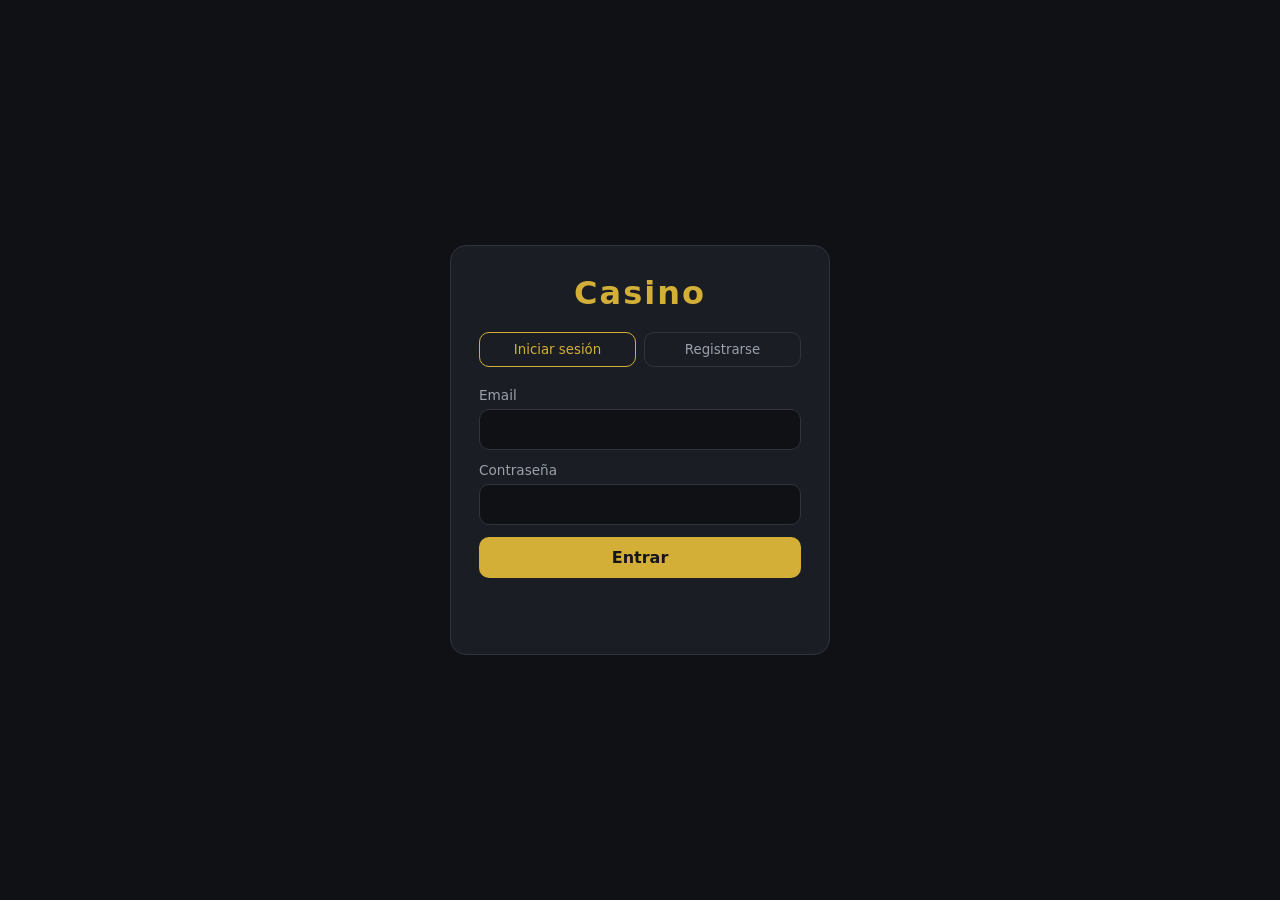
<file: frontend/index.html>
<!DOCTYPE html>
<html lang="es">
<head>
  <meta charset="UTF-8">
  <meta name="viewport" content="width=device-width, initial-scale=1.0">
  <title>Casino · Acceso</title>
  <link rel="stylesheet" href="css/styles.css">
</head>
<body class="auth-page">
  <main class="auth-container">
    <h1 class="brand">Casino</h1>

    <div class="tabs">
      <button class="tab active" data-tab="login" type="button">Iniciar sesión</button>
      <button class="tab" data-tab="register" type="button">Registrarse</button>
    </div>

    <section id="login-tab" class="tab-panel active">
      <form id="login-form">
        <label>Email
          <input type="email" name="email" required>
        </label>
        <label>Contraseña
          <input type="password" name="password" required>
        </label>
        <button type="submit" class="btn-primary">Entrar</button>
      </form>
    </section>

    <section id="register-tab" class="tab-panel">
      <form id="register-form">
        <label>Usuario
          <input type="text" name="username" required>
        </label>
        <label>Email
          <input type="email" name="email" required>
        </label>
        <label>Contraseña
          <input type="password" name="password" required minlength="6">
        </label>
        <button type="submit" class="btn-primary">Crear cuenta</button>
      </form>
    </section>

    <p id="auth-message" class="message"></p>
  </main>

  <script src="js/config.js"></script>
  <script src="js/api.js"></script>
  <script src="js/auth.js"></script>
</body>
</html>
</file>
<file: frontend/css/styles.css>
:root {
  --bg: #0f1115;
  --bg-soft: #1a1d24;
  --bg-card: #22262f;
  --border: #2f343f;
  --text: #e8eaed;
  --text-dim: #9aa0aa;
  --accent: #d4af37;
  --accent-hover: #e6c55a;
  --danger: #e5484d;
  --success: #30a46c;
  --radius: 10px;
}

* {
  box-sizing: border-box;
}

body {
  margin: 0;
  font-family: "Segoe UI", system-ui, -apple-system, sans-serif;
  background: var(--bg);
  color: var(--text);
  min-height: 100vh;
}

a {
  color: var(--accent);
  text-decoration: none;
}

button {
  font-family: inherit;
  cursor: pointer;
}

input {
  font-family: inherit;
  width: 100%;
  padding: 10px 12px;
  background: var(--bg);
  border: 1px solid var(--border);
  border-radius: var(--radius);
  color: var(--text);
  font-size: 1rem;
}

input:focus {
  outline: none;
  border-color: var(--accent);
}

label {
  display: block;
  margin-bottom: 12px;
  font-size: 0.85rem;
  color: var(--text-dim);
}

label input {
  margin-top: 6px;
}

.btn-primary {
  width: 100%;
  padding: 11px;
  background: var(--accent);
  color: #14161b;
  border: none;
  border-radius: var(--radius);
  font-weight: 600;
  font-size: 1rem;
}

.btn-primary:hover {
  background: var(--accent-hover);
}

.btn {
  padding: 9px 16px;
  background: var(--bg-card);
  color: var(--text);
  border: 1px solid var(--border);
  border-radius: var(--radius);
  font-size: 0.95rem;
}

.btn:hover {
  border-color: var(--accent);
}

.btn:disabled {
  opacity: 0.45;
  cursor: not-allowed;
}

.btn-link {
  background: none;
  border: none;
  color: var(--accent);
  padding: 0;
  font-size: 0.95rem;
}

.auth-page {
  display: flex;
  align-items: center;
  justify-content: center;
  padding: 24px;
}

.auth-container {
  width: 100%;
  max-width: 380px;
  background: var(--bg-soft);
  border: 1px solid var(--border);
  border-radius: 16px;
  padding: 28px;
}

.brand {
  text-align: center;
  color: var(--accent);
  margin: 0 0 20px;
  letter-spacing: 2px;
}

.tabs {
  display: flex;
  gap: 8px;
  margin-bottom: 20px;
}

.tab {
  flex: 1;
  padding: 9px;
  background: transparent;
  border: 1px solid var(--border);
  border-radius: var(--radius);
  color: var(--text-dim);
}

.tab.active {
  color: var(--accent);
  border-color: var(--accent);
}

.tab-panel {
  display: none;
}

.tab-panel.active {
  display: block;
}

.message {
  margin-top: 14px;
  font-size: 0.9rem;
  min-height: 20px;
  text-align: center;
}

.message.error {
  color: var(--danger);
}

.message.success {
  color: var(--success);
}

#app-nav {
  display: flex;
  align-items: center;
  justify-content: space-between;
  gap: 16px;
  padding: 14px 24px;
  background: var(--bg-soft);
  border-bottom: 1px solid var(--border);
}

#app-nav .brand {
  margin: 0;
  font-size: 1.1rem;
}

.nav-links {
  display: flex;
  gap: 18px;
}

.nav-links a {
  color: var(--text-dim);
}

.nav-links a.active,
.nav-links a:hover {
  color: var(--accent);
}

.nav-user {
  color: var(--text-dim);
  display: flex;
  gap: 12px;
  align-items: center;
}

.container {
  max-width: 960px;
  margin: 0 auto;
  padding: 24px;
}

.card {
  background: var(--bg-soft);
  border: 1px solid var(--border);
  border-radius: 14px;
  padding: 20px;
  margin-bottom: 20px;
}

h1,
h2,
h3 {
  margin-top: 0;
}

table {
  width: 100%;
  border-collapse: collapse;
  font-size: 0.92rem;
}

th,
td {
  text-align: left;
  padding: 10px 12px;
  border-bottom: 1px solid var(--border);
}

th {
  color: var(--text-dim);
  font-weight: 600;
}

.top-bar {
  display: flex;
  align-items: flex-end;
  justify-content: space-between;
  gap: 16px;
  flex-wrap: wrap;
  margin-bottom: 16px;
}

.balance-box {
  display: flex;
  flex-direction: column;
}

.balance-box .label {
  color: var(--text-dim);
  font-size: 0.85rem;
}

.balance {
  font-size: 1.8rem;
  font-weight: 700;
  color: var(--accent);
}

.inline-form {
  display: flex;
  gap: 8px;
  align-items: center;
}

.inline-form input {
  width: 150px;
}

.table-card {
  margin-top: 8px;
}

.table-zone {
  padding: 16px 0;
  border-bottom: 1px dashed var(--border);
}

.table-zone h3 {
  color: var(--text-dim);
  font-size: 0.9rem;
  text-transform: uppercase;
  letter-spacing: 1px;
}

.cards {
  display: flex;
  gap: 8px;
  flex-wrap: wrap;
  margin-top: 10px;
}

.card-tile {
  width: 58px;
  height: 82px;
  border-radius: 8px;
  border: 1px solid var(--border);
  display: flex;
  flex-direction: column;
  align-items: center;
  justify-content: center;
  background: #f4f5f7;
  font-weight: 700;
}

.card-tile.red {
  color: #c0392b;
}

.card-tile.black {
  color: #1b1d22;
}

.card-rank {
  font-size: 1.2rem;
  line-height: 1;
}

.card-suit {
  font-size: 1.4rem;
  line-height: 1;
}

.card-back {
  background: repeating-linear-gradient(
    45deg,
    #2b2f3a,
    #2b2f3a 6px,
    #22262f 6px,
    #22262f 12px
  );
  border-color: var(--accent);
}

.player-hands {
  display: flex;
  gap: 20px;
  flex-wrap: wrap;
}

.subhand {
  border: 1px solid var(--border);
  border-radius: 12px;
  padding: 12px 16px;
  background: var(--bg-card);
}

.subhand.selected {
  border-color: var(--accent);
}

.subhand-header {
  font-size: 0.95rem;
  margin-bottom: 8px;
}

.subhand-header .status {
  color: var(--text-dim);
  font-size: 0.8rem;
  text-transform: uppercase;
}

.result {
  font-weight: 700;
  text-transform: uppercase;
  font-size: 0.8rem;
}

.result.win,
.result.blackjack_win {
  color: var(--success);
}

.result.lose,
.result.surrender {
  color: var(--danger);
}

.hand-total {
  margin-top: 8px;
  color: var(--text-dim);
  font-size: 0.9rem;
}

.subhand-selector {
  display: flex;
  gap: 8px;
  margin: 16px 0 0;
}

.subhand-btn.active {
  border-color: var(--accent);
  color: var(--accent);
}

.controls {
  margin: 16px 0;
}

.actions {
  display: flex;
  gap: 10px;
  flex-wrap: wrap;
}

.muted {
  color: var(--text-dim);
}

.toolbar {
  display: flex;
  gap: 16px;
  flex-wrap: wrap;
  margin-bottom: 16px;
}

.field {
  color: var(--text-dim);
  font-size: 0.85rem;
  margin-bottom: 0;
}

.field select {
  margin-top: 6px;
  padding: 9px 12px;
  background: var(--bg);
  border: 1px solid var(--border);
  border-radius: var(--radius);
  color: var(--text);
  font-family: inherit;
  font-size: 0.95rem;
}

.field select:focus {
  outline: none;
  border-color: var(--accent);
}

.table-wrap {
  overflow-x: auto;
}

.details {
  color: var(--text-dim);
  font-size: 0.85rem;
  max-width: 380px;
}

.detail-summary,
.detail-hands {
  display: flex;
  gap: 10px;
  flex-wrap: wrap;
  margin-bottom: 4px;
}

.detail-summary span,
.detail-hands span {
  white-space: nowrap;
}

.detail-cards summary {
  cursor: pointer;
  color: var(--accent);
  font-size: 0.82rem;
}

.detail-cards div {
  margin-top: 4px;
  color: var(--text);
}

.pagination {
  display: flex;
  align-items: center;
  justify-content: space-between;
  gap: 12px;
  margin-top: 16px;
}

.stats-grid {
  display: grid;
  grid-template-columns: repeat(auto-fit, minmax(200px, 1fr));
  gap: 16px;
  margin-bottom: 12px;
}

.stat-card {
  background: var(--bg-card);
  border: 1px solid var(--border);
  border-radius: var(--radius);
  padding: 16px;
  display: flex;
  flex-direction: column;
  gap: 8px;
}

.stat-label {
  color: var(--text-dim);
  font-size: 0.85rem;
  text-transform: uppercase;
  letter-spacing: 0.6px;
}

.stat-value {
  font-size: 1.6rem;
  font-weight: 700;
}

.stat-value.neutral {
  color: var(--text);
}

.stat-value.positive {
  color: var(--success);
}

.stat-value.negative {
  color: var(--danger);
}

.table-info {
  display: flex;
  flex-wrap: wrap;
  gap: 18px;
  align-items: baseline;
  margin-bottom: 16px;
  color: var(--text-dim);
  font-size: 0.95rem;
}

.table-info strong {
  color: var(--accent);
}

.community-cards {
  justify-content: center;
  min-height: 90px;
  margin-bottom: 20px;
}

.seats-grid {
  display: grid;
  grid-template-columns: repeat(auto-fit, minmax(140px, 1fr));
  gap: 12px;
}

.seat {
  position: relative;
  background: var(--bg-card);
  border: 1px solid var(--border);
  border-radius: 12px;
  padding: 12px;
  min-height: 92px;
  display: flex;
  flex-direction: column;
  gap: 4px;
}

.seat.empty {
  border-style: dashed;
  opacity: 0.55;
}

.seat.me {
  border-color: var(--accent);
}

.seat.turn {
  box-shadow: 0 0 0 1px var(--accent);
}

.seat.folded {
  opacity: 0.45;
}

.seat.all-in {
  border-color: var(--success);
}

.seat-user {
  font-weight: 600;
  font-size: 0.9rem;
  word-break: break-all;
}

.seat-position {
  font-size: 0.72rem;
  text-transform: uppercase;
  letter-spacing: 0.5px;
}

.seat-stack {
  color: var(--accent);
  font-size: 0.95rem;
}

.seat-bet {
  color: var(--text-dim);
  font-size: 0.8rem;
}

.seat-status {
  color: var(--danger);
  font-size: 0.75rem;
  text-transform: uppercase;
  letter-spacing: 0.6px;
}

.seat.all-in .seat-status {
  color: var(--success);
}

.seat-badge {
  position: absolute;
  top: 8px;
  right: 8px;
  font-size: 0.72rem;
  font-weight: 700;
  border-radius: 999px;
  padding: 2px 7px;
}

.dealer-badge {
  background: var(--accent);
  color: #14161b;
}

.me-badge {
  left: 8px;
  right: auto;
  background: var(--bg);
  border: 1px solid var(--accent);
  color: var(--accent);
}

.turn-badge {
  background: var(--success);
  color: #14161b;
}

.winners-banner {
  background: rgba(48, 164, 108, 0.12);
  border: 1px solid var(--success);
  border-radius: var(--radius);
  padding: 10px 14px;
  margin-bottom: 16px;
  color: var(--success);
  font-size: 0.95rem;
}

.winners-banner:empty {
  display: none;
}

.raise-field {
  display: inline-flex;
  gap: 8px;
  align-items: center;
}

.raise-field input {
  width: 140px;
}

.reveals {
  margin-top: 16px;
}

.reveals:empty {
  display: none;
}

.reveals-title {
  margin-bottom: 8px;
}

.reveal-player {
  margin-top: 10px;
}

.reveal-player .cards {
  margin-top: 6px;
}
</file>
